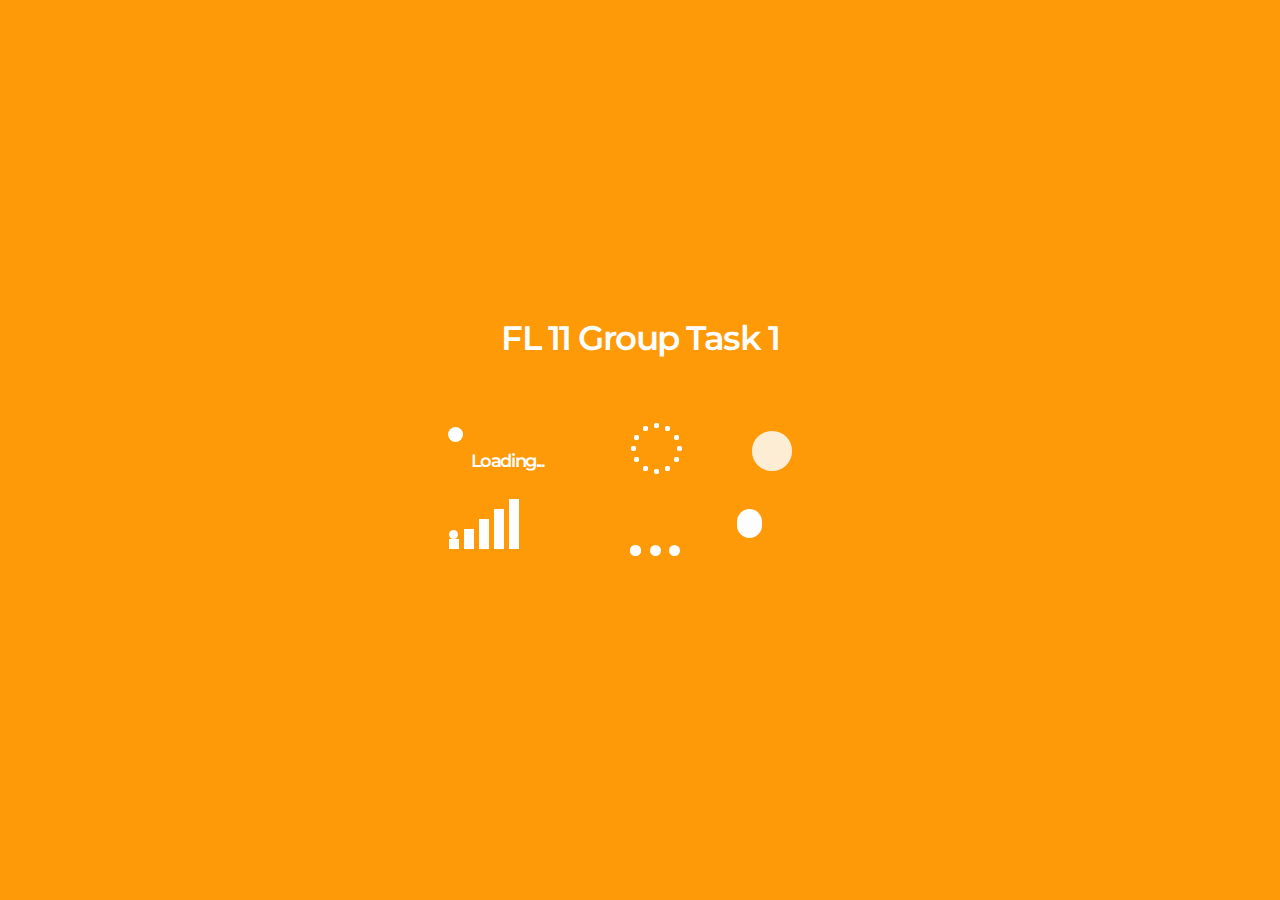
<file: FL11_04_GT1/index.html>
<!DOCTYPE html>
<html lang="en">

<head>
	<meta charset="UTF-8" />
	<meta name="viewport" content="width=device-width, initial-scale=1.0" />
	<meta http-equiv="X-UA-Compatible" content="ie=edge" />
	<title>Fl-11 [group 04]</title>
	<link rel="stylesheet" href="style.css" />
	<link href="https://fonts.googleapis.com/css?family=Montserrat:600&display=swap" rel="stylesheet" />
</head>

<body>
	<div class="container">
		<header class="header">
			<h1>FL 11 Group Task 1</h1>
		</header>
		<div class="loaders">
			<div class="wrapper loader-1">
				<div class="bouncing-ball">
					<div class="ball"></div>
					<div class="text">Loading...</div>
				</div>
			</div>
			<div class="wrapper loader-2">
				<div class="dotted-spinner">
					<div class="spin spin-1"></div>
					<div class="spin spin-2"></div>
					<div class="spin spin-3"></div>
					<div class="spin spin-4"></div>
					<div class="spin spin-5"></div>
					<div class="spin spin-6"></div>
					<div class="spin spin-7"></div>
					<div class="spin spin-8"></div>
					<div class="spin spin-9"></div>
					<div class="spin spin-10"></div>
					<div class="spin spin-11"></div>
					<div class="spin spin-12"></div>
				</div>
			</div>
			<div class="wrapper loader-3">
				<div class="double-bounce">
					<div class="bounce"></div>
					<div class="bounce bounce-2"></div>
				</div>
			</div>
			<div class="wrapper loader-4">
				<div class="stairs">
					<div class="stair stair-1"></div>
					<div class="stair stair-2"></div>
					<div class="stair stair-3"></div>
					<div class="stair stair-4"></div>
					<div class="stair stair-5"></div>
					<div class="ball"></div>
				</div>
			</div>
			<div class="wrapper loader-5">
				<div class="dots">
					<div class="dot dot-1"></div>
					<div class="dot dot-2"></div>
					<div class="dot dot-3"></div>
					<div class="dot dot-4"></div>
				</div>
			</div>
			<div class="wrapper loader-6">
				<div class="spark">
					<div class="dot dot-1"></div>
					<div class="dot dot-2"></div>
				</div>
			</div>
		</div>
	</div>
</body>

</html>
</file>
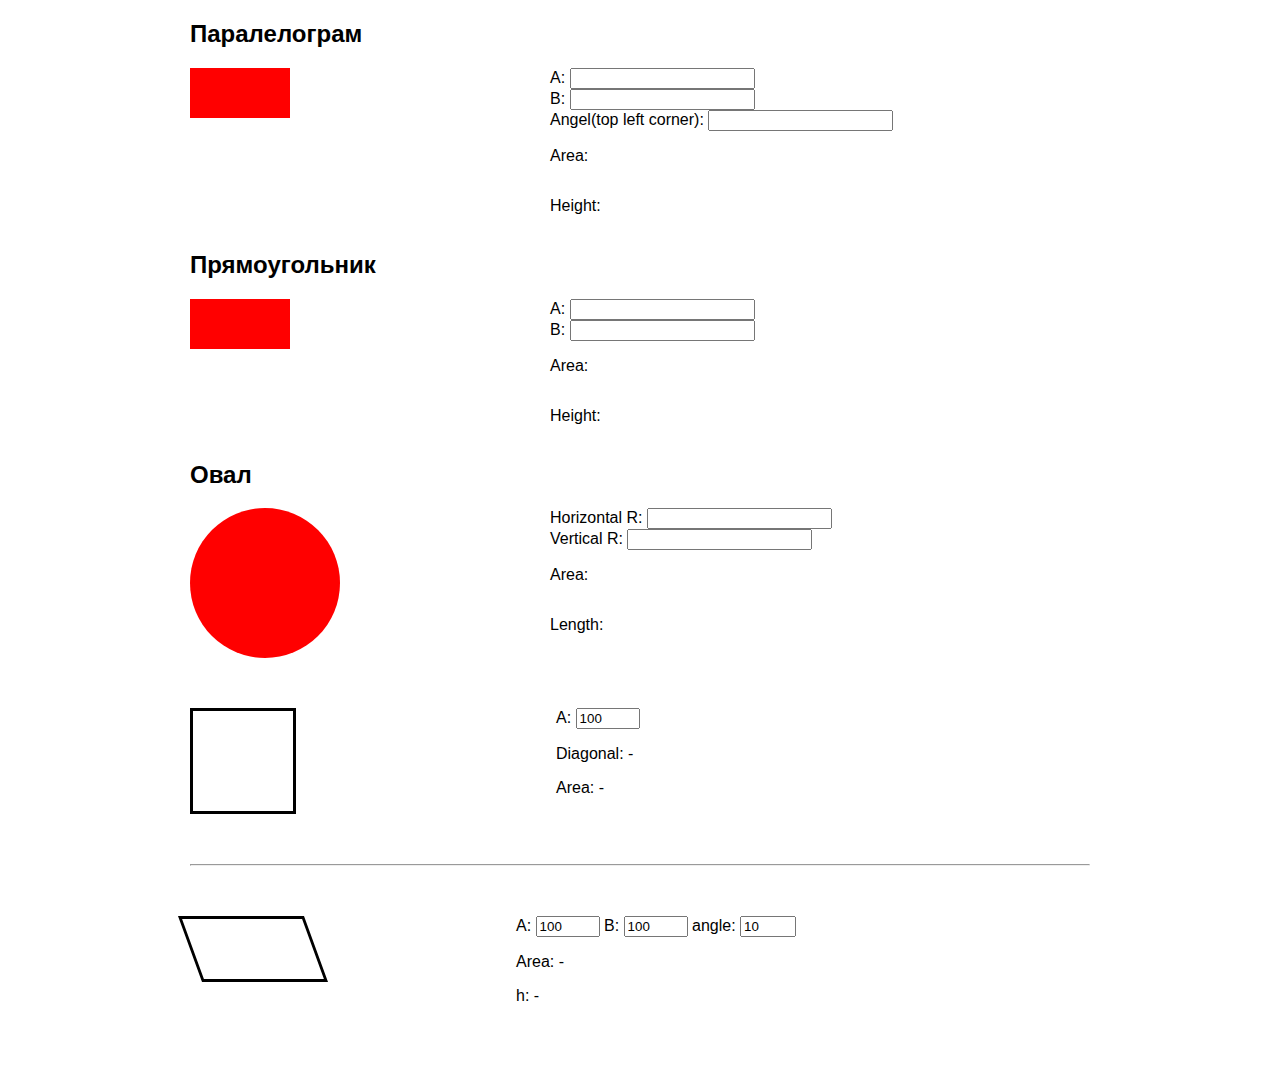
<file: FL11_04_GT2/index.html>
<!DOCTYPE html>
<html lang="en">

<head>
	<meta charset="UTF-8">
	<meta name="viewport" content="width=device-width, initial-scale=1.0">
	<meta http-equiv="X-UA-Compatible" content="ie=edge">
	<link rel="stylesheet" href="style.css">
	<title>FL-04</title>
</head>

<body>
	<div class="page-wrapper">
		<!-- parallelogram by @SlavikSurminskiy  -->
		<h2>Паралелограм</h2>
		<section class="geometric-figure">
			<div class="geometric-figure__shape-wrapper">
				<div class="shape parallelogram__shape" id="parallelogram"></div>
			</div>
			<div class="geometric-figure__settings">
				<label for="">A: <input type="number" name="" value="" id="parallelogram-side-a"></label>
				<label for="">B: <input type="number" name="" value="" id="parallelogram-side-b"></label>
				<label for="">Angel(top left corner): <input type="number" name="" value="" id="parallelogram-angle"></label>
				<p id="parallelogram-area">Area: <span></span></p>
				<p id="parallelogram-height">Height: <span></span></p>
			</div>
		</section>

		<!-- rectangle by @aymkin -->
		<h2>Прямоугольник</h2>
		<section class="geometric-figure">
			<div class="geometric-figure__shape-wrapper">
				<div class="shape rectangle__shape" id="rectangle"></div>
			</div>
			<div class="geometric-figure__settings">
				<label for="">A: <input type="number" name="" value="" id="rectangle-side-a"></label>
				<label for="">B: <input type="number" name="" value="" id="rectangle-side-b"></label>
				<p id="rectangle-area">Area: <span></span></p>
				<p id="rectangle-height">Height: <span></span></p>
			</div>
		</section>

		<!-- oval by @SlavikSurminskiy-->
		<h2>Овал</h2>
		<section class="geometric-figure">
			<div class="geometric-figure__shape-wrapper">
				<div class="shape oval__shape" id="oval"></div>
			</div>
			<div class="geometric-figure__settings">
				<label for="">Horizontal R: <input type="number" name="" value="" id="oval-horizontal-radius"></label>
				<label for="">Vertical R: <input type="number" name="" value="" id="oval-vertical-radius"></label>
				<p id="oval-area">Area: <span></span></p>
				<p id="oval-length">Length: <span></span></p>
			</div>
		</section>

		<section class="wrapper">
			<div id="block_id"></div>
			<div class="box_wrap">
				<label for="block_num"> A:
					<input type="number" id="block_num" step='5' min="100" max="600" value="100"></label>
				<p> Diagonal: <span class="diagonal"> - </span></p>
				<p>Area: <span class="area"> - </span></p>
			</div>
		</section>

		<hr>
		<section class="wrapper">
			<div id="parallelogram2"></div>
			<div class="box_wrap">
				<label for="block_A"> A:
					<input type="number" id="block_A" step='5' min="100" max="600" value="100"></label>
				<label for="block_B"> B:
					<input type="number" id="block_B" step='5' min="100" max="600" value="100"> </label>
				<label for="block_angle"> angle:
					<input type="number" id="block_angle" min="10" max="60" value="10"> </label>
				<p> Area: <span class="parallelogram_area"> - </span></p>
				<p> h: <span class="parallelogram_height"> - </span></p>
			</div>
		</section>

	</div>
	<script src="script.js"></script>
</body>

</html>
</file>
<file: FL11_04_GT1/style.css>
* {
	margin: 0;
	padding: 0;
	background-color: #fe9907;
	color: #fefefe;
	box-sizing: border-box;
}
body {
	font-family: 'Montserrat', sans-serif;
	height: 100vh;
	display: flex;
	justify-content: center;
	align-items: center;
} 
.container {
	width: 399px;
	display: flex;
	flex-direction: column;
	align-items: center;
}
.header h1 {
	font-weight: 600;
	font-size: 34px;
	letter-spacing: -1.5px;
}
.loaders {
	width: 100%;
	display: flex;
	flex-wrap: wrap;
	margin-top: 60px;
}
.wrapper {
	width: 133px;
}
.loader-1 {
	padding-top: 8px;
	padding-left: 7px;
	height: 65px;
}
.loader-2 {
	padding-left: 55px;
	padding-top: 2px;
}
.loader-3 {
	padding-top: 12px;
	padding-left: 45px;
}
.loader-4 {
	padding-left: 8px;
	height: 100px;
}
.loader-5 {
	padding-top: 34px;
	padding-left: 50px;
	height: 100px;
}
.loader-6 {
	height: 100px;
	padding-top: 25px;
	padding-left: 30px;
}
.bouncing-ball .ball {
	position: relative;
	display: inline-block;
	height: 40px;
	width: 15px;
}
.bouncing-ball .ball:before {
	display: block;
	content: '';
	width: 15px;
	height: 15px;
	border-radius: 50%;
	background-color: #fefefe;
	position: absolute;
	top: 0;
	animation: bounce 0.5s alternate infinite ease;
}
.bouncing-ball .text {
	font-size: 18px;
	font-weight: 600;
	display: inline-block;
	letter-spacing: -1.4px;
	margin-left: 4px;
}
@keyframes bounce {
	0% {
		top: 30px;
		height: 5px;
		border-radius: 60px 60px 20px 20px;
		transform: scaleX(2);
	}
	35% {
		height: 15px;
		border-radius: 50%;
		transform: scaleX(1);
	}
	100% {
		top: 0;
	}
}
.dotted-spinner {
	position: relative;
	width: 55px;
	height: 55px;
}
.dotted-spinner .spin {
	position: absolute;
	width: 5px;
	height: 5px;
	background-color: #fefefe;
	border-radius: 50%;
	transition: border-radius 1.2s;
	animation: spin 1.2s linear infinite;
}
.dotted-spinner .spin-1 {
	animation-delay: 0s;
	top: 2px;
	left: 25px;
	border-radius: 35%;
}
.dotted-spinner .spin-2 {
	animation-delay: 0.1s;
	top: 5px;
	right: 14px;
	border-radius: 35%;
}
.dotted-spinner .spin-3 {
	animation-delay: 0.2s;
	top: 14px;
	right: 5px;
	border-radius: 35%;
}
.dotted-spinner .spin-4 {
	animation-delay: 0.3s;
	top: 25px;
	right: 2px;
	border-radius: 35%;
}
.dotted-spinner .spin-5 {
	animation-delay: 0.4s;
	bottom: 14px;
	right: 5px;
	border-radius: 35%;
}
.dotted-spinner .spin-6 {
	animation-delay: 0.5s;
	bottom: 5px;
	right: 14px;
	border-radius: 35%;
}
.dotted-spinner .spin-7 {
	animation-delay: 0.6s;
	bottom: 2px;
	left: 25px;
	border-radius: 35%;
}
.dotted-spinner .spin-8 {
	animation-delay: 0.7s;
	bottom: 5px;
	left: 14px;
	border-radius: 35%;
}
.dotted-spinner .spin-9 {
	animation-delay: 0.8s;
	bottom: 14px;
	left: 5px;
	border-radius: 35%;
}
.dotted-spinner .spin-10 {
	animation-delay: 0.9s;
	top: 25px;
	left: 2px;
	border-radius: 35%;
}
.dotted-spinner .spin-11 {
	animation-delay: 1s;
	top: 14px;
	left: 5px;
	border-radius: 35%;
}
.dotted-spinner .spin-12 {
	animation-delay: 1.1s;
	top: 5px;
	left: 14px;
	border-radius: 35%;
}
@keyframes spin {
	0%, 20%, 60%, 100% {
		transform: scale(1);
	}
	50% {
		transform: scale(1.4);
	}
}
.dots {
	display: inline-block;
	position: relative;
	width: 64px;
	height: 64px;
}
.dots .dot {
	position: absolute;
	top: 27px;
	width: 11px;
	height: 11px;
	border-radius: 50%;
	background: #fefefe;
	animation-timing-function: cubic-bezier(0, 1, 1, 0);
}
.dots .dot-1 {
	left: 6px;
	animation: dot1 0.6s infinite;
}
.dots .dot-2 {
	left: 6px;
	animation: dot2 0.6s infinite;
}
.dots .dot-3 {
	left: 26px;
	animation: dot2 0.6s infinite;
}
.dots .dot-4 {
	left: 45px;
	animation: dot3 0.6s infinite;
}
@keyframes dot1 {
	0% {
		transform: scale(0);
	}
	100% {
		transform: scale(1);
	}
}
@keyframes dot3 {
	0% {
		transform: scale(1);
	}
	100% {
		transform: scale(0);
	}
}
@keyframes dot2 {
	0% {
		transform: translate(0, 0);
	}
	100% {
		transform: translate(19px, 0);
	}
}
.double-bounce {
	width: 40px;
	height: 40px;
	position: relative;
}
.double-bounce .bounce {
	width: 100%;
	height: 100%;
	border-radius: 50%;
	background-color: #fefefe;
	opacity: 0.6;
	position: absolute;
	top: 0;
	left: 0;
	animation: double-bounce 2s infinite ease-in-out;
}
.double-bounce .bounce-2 {
	animation-delay: -1s;
}

@keyframes double-bounce {
	0%, 100% {
		transform: scale(0);
	}
	50% {
		transform: scale(1);
	}
}
.spark {
	width: 50px;
	height: 50px;
	animation: dots-rotate 2s infinite linear;
}
.spark .dot {
	width: 25px;
	height: 25px;
	background-color: #fefefe;
	border-radius: 50%;
}
.spark .dot-1 {
	top: 0;
	animation: dot-1 2s infinite ease-in-out;
}
.spark .dot-2 {
	animation: dot-2 2s infinite ease-in-out;
	animation-delay: -1s;
	bottom: 0;
	margin-top: -21px;
}

@keyframes dots-rotate {
	100% {
		transform: rotate(360deg);
	}
}
@keyframes dot-1 {
	0%, 100% {
		transform: scale(0);
		transform-origin: top;
	}
	50% {
		transform: scale(1);
	}
}
@keyframes dot-2 {
	0%, 100% {
		transform: scale(0);
		transform-origin: bottom;
	}
	50% {
		transform: scale(1);
	}
}
.stairs {
	position: relative;
	width: 70px;
	height: 65px;
}
.stairs .stair {
	position: absolute;
	bottom: 0;
	width: 10px;
	height: 50px;
	background: #fefefe;
	transform-origin: center bottom;
}
.stairs .stair-1 {
	left: 0px;
	transform: scale(1, 0.2);
	animation: stair-1 4.07s infinite;
}
.stairs .stair-2 {
	left: 15px;
	transform: scale(1, 0.4);
	animation: stair-2 4.07s infinite;
}
.stairs .stair-3 {
	left: 30px;
	transform: scale(1, 0.6);
}
.stairs .stair-4 {
	left: 45px;
	transform: scale(1, 0.8);
	animation: stair-4 4.07s infinite;
}
.stairs .stair-5 {
	left: 60px;
	transform: scale(1, 1);
	animation: stair-5 4.07s infinite;
}
.stairs .ball {
	position: absolute;
	bottom: 10px;
	left: 0;
	width: 9px;
	height: 9px;
	background: #fefefe;
	border-radius: 50%;
	animation: ball 4.07s infinite;
}

@keyframes ball {
	0% {
		transform: translate(0, 0);
	}
	5% {
		transform: translate(8px, -14px);
	}
	10% {
		transform: translate(15px, -10px);
	}
	17% {
		transform: translate(23px, -24px);
	}
	20% {
		transform: translate(30px, -20px);
	}
	27% {
		transform: translate(38px, -34px);
	}
	30% {
		transform: translate(45px, -30px);
	}
	37% {
		transform: translate(53px, -44px);
	}
	40% {
		transform: translate(60px, -40px);
	}
	50% {
		transform: translate(60px, 0);
	}
	57% {
		transform: translate(53px, -14px);
	}
	60% {
		transform: translate(45px, -10px);
	}
	67% {
		transform: translate(37px, -24px);
	}
	70% {
		transform: translate(30px, -20px);
	}
	77% {
		transform: translate(22px, -34px);
	}
	80% {
		transform: translate(15px, -30px);
	}
	87% {
		transform: translate(7px, -44px);
	}
	90% {
		transform: translate(0, -40px);
	}
	100% {
		transform: translate(0, 0);
	}
}
@keyframes stair-1 {
	0% {
		transform: scale(1, 0.2);
	}
	40% {
		transform: scale(1, 0.2);
	}
	50% {
		transform: scale(1, 1);
	}
	90% {
		transform: scale(1, 1);
	}
	100% {
		transform: scale(1, 0.2);
	}
}
@keyframes stair-2 {
	0% {
		transform: scale(1, 0.4);
	}
	40% {
		transform: scale(1, 0.4);
	}
	50% {
		transform: scale(1, 0.8);
	}
	90% {
		transform: scale(1, 0.8);
	}
	100% {
		transform: scale(1, 0.4);
	}
}
@keyframes stair-4 {
	0% {
		transform: scale(1, 0.8);
	}
	40% {
		transform: scale(1, 0.8);
	}
	50% {
		transform: scale(1, 0.4);
	}
	90% {
		transform: scale(1, 0.4);
	}
	100% {
		transform: scale(1, 0.8);
	}
}
@keyframes stair-5 {
	0% {
		transform: scale(1, 1);
	}
	40% {
		transform: scale(1, 1);
	}
	50% {
		transform: scale(1, 0.2);
	}
	90% {
		transform: scale(1, 0.2);
	}
	100% {
		transform: scale(1, 1);
	}
}
</file>
<file: FL11_04_GT2/style.css>
html, body {
  margin: 0;
  padding: 0;
  font-family: Arial, sans-serif;
}
.page-wrapper {
  max-width: 900px;
  margin: 0 auto;
}
.geometric-figure {
  display: flex;
	z-index: -1;
}
.geometric-figure__shape-wrapper {
  width: 40%;
}
.geometric-figure__settings {
  width: 60%;
  display: flex;
  flex-direction: column;
}
.shape {
  background: red;
  transition: all 0.1s ease-in-out;
}
.parallelogram__shape,
.rectangle__shape {
  width: 100px;
  height: 50px;
}
.oval__shape {
  width: 150px;
  height: 150px;
	border-radius: 50%;
}

.wrapper {
  display: flex;
  margin: 50px 0;
}

#block_id {
  border: 3px solid black;
  height: 100px;
  width: 100px;
  margin-right: 260px;
}

#parallelogram2 {
  width: 120px;
  height: 60px;
  transform: skew(20deg);
  border: 3px solid black;
  margin-right: 200px;
}
</file>
